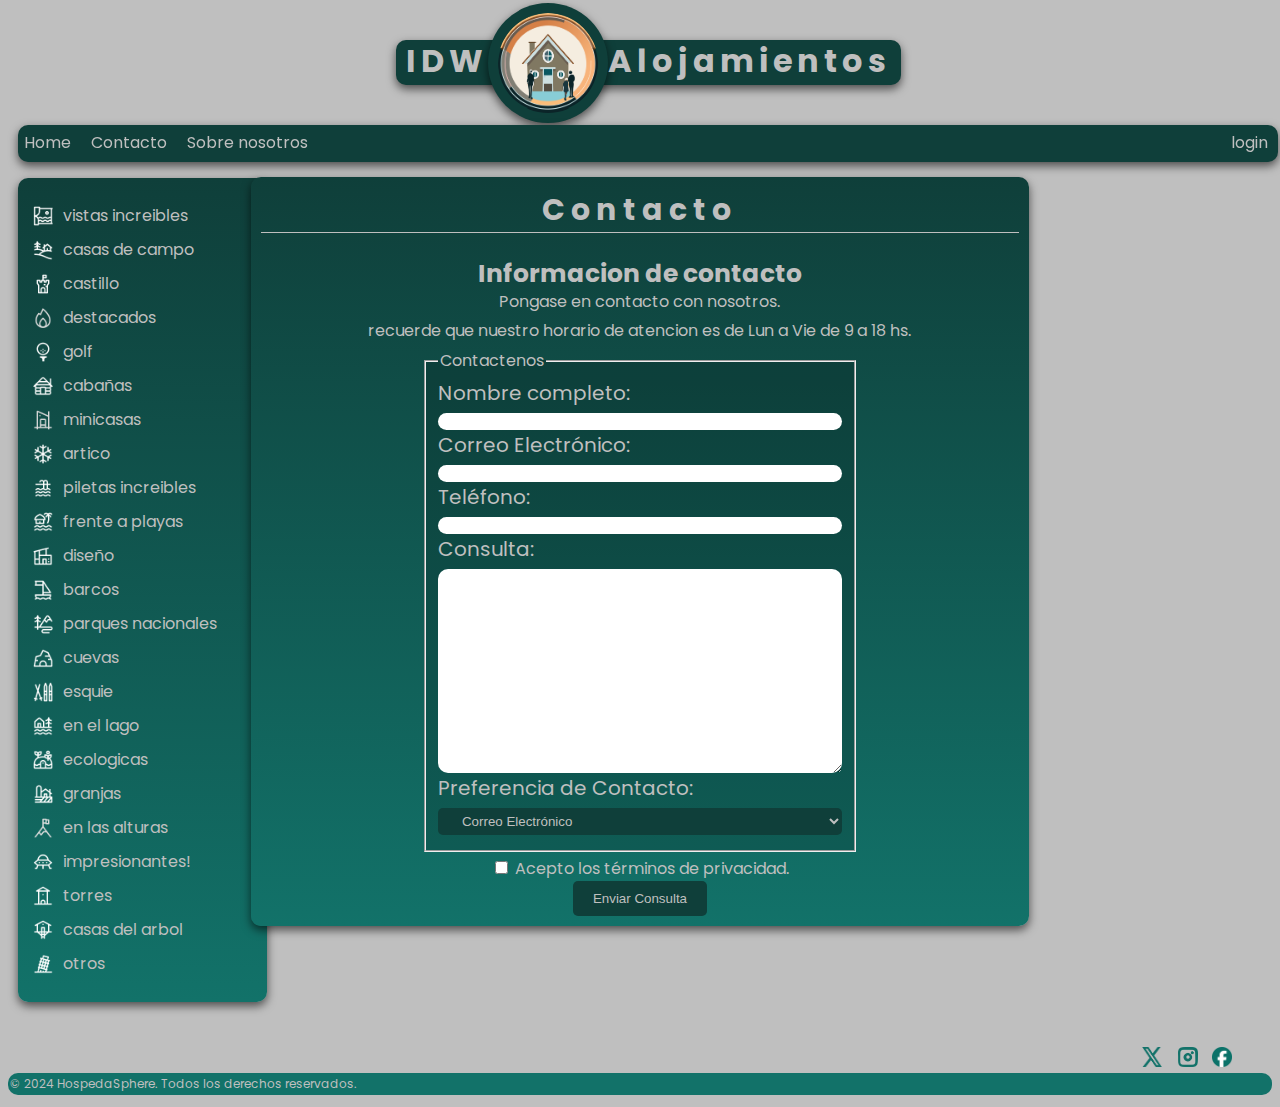
<file: pages/informacionContacto.html>
<!DOCTYPE html>
<html lang="en">

<head>
  <meta charset="UTF-8" />
  <meta name="viewport" content="width=device-width, initial-scale=1.0" />
  <link rel="stylesheet" href="../css/styles.css" />
  <link rel="website icon" type="png" href="imagenes/logo.png" />
  <link
    href="https://fonts.googleapis.com/css2?family=Poppins:ital,wght@0,100;0,200;0,300;0,400;0,500;0,600;0,700;0,800;0,900;1,100;1,200;1,300;1,400;1,500;1,600;1,700;1,800;1,900&display=swap"
    rel="stylesheet" />
  <title>Contacto</title>
</head>

<body>
  <header>
    <div class="contenedor">
      <div class="HospedaSphere">
        <h1>IDW</h1>
        <img class="logo" src="../imagenes/logo.png" alt="Logo de una casa con personas pronto a ingresar" width="100px"
          height="100px" />
        <h1>Alojamientos</h1>
      </div>
    </div>
    <div class="contenedorNavPrincipal">
      <nav class="menuPrincipal">
        <ul>
          <li>
            <a class="menuPrincipal" href="../index.html">Home</a>
          </li>
          <li>
            <a class="menuPrincipal" href="informacionContacto.html">Contacto</a>
          </li>
          <li>
            <a class="menuPrincipal" href="informacionInsti.html">Sobre nosotros</a>
          </li>
          <div class="contenedorLoginNav">
            <a href="#modal" class="loginNav">login</a>
          </div>
        </ul>
        <div id="modal" class=" contenedorModal">
          <div class="contenedorLoginNav-contenido adelante">
            <div class="contenedorH3-A">
              <h3>bienvenido</h3>
              <a href="#" class="cerrarModal">X</a>
            </div>
            <input type="email" placeholder="email" />
            <input type="password" placeholder="contraseña" />
            <div class="contenedorR-F">
              <input type="checkbox" name="recordar usuario" id="r-usuario">
              <p>recordar usuario</p>
              <a href="#">olvide mi contraseña</a>
            </div>
            <div class="btnModal">
              <button>conectarse</button>
              <button href="#registro" id="btnRegistro">registrarse</button>
            </div>
          </div>

          <!-- registro - queda solucionar , no hace el efecto target en el CSS y se cierra la ventana al hacer click -->
          <div id="registro" class="contenedorModalRegistro atras">
            <div class="registroUsuario">
              <div class="contenedorRegistroU">
                <div class="contenedorRU-H3-A">
                  <h3>registrarse</h3>
                  <a href="#" class="cerrarModal">X</a>
                </div>
                <input type="usuario" placeholder="usuario" />
                <input type="email" placeholder="email" />
                <input type="password" placeholder="contraseña" />
                <input type="password" placeholder="repetir contraseña" />
                <p>deacuerdo con los <a href="#">terminos y condiciones</a></p>
                <button>registrarse</button>
                <p>ya tenes cuenta? <a href="#">inicia sesion</a></p>
              </div>
            </div>
          </div>
          <!-- termina codigo registro -->

        </div>
      </nav>
    </div>
  </header>

  <nav class="menuIzquierda">
    <div class="contenedorFiltroAlojamientos">
      <div class="filtroAlojamientos">
        <ul>
          <li>
            <a href="#"><img src="../imagenes/menuFiltro/vistas_increibles.jpg" alt="icon" /><span>vistas
                increibles</span>
            </a>
          </li>
          <li>
            <a href="#"><img src="../imagenes/menuFiltro/casas_campo.jpg" alt="icon" /><span>casas de campo</span></a>
          </li>
          <li>
            <a href="#"><img src="../imagenes/menuFiltro/castillos.jpg" alt="icon" /><span>castillo</span></a>
          </li>
          <li>
            <a href="#"><img src="../imagenes/menuFiltro/destacados.jpg" alt="icon" /><span>destacados</span></a>
          </li>
          <li>
            <a href="#"><img src="../imagenes/menuFiltro/golf.jpg" alt="icon" /><span>golf</span></a>
          </li>
          <li>
            <a href="#"><img src="../imagenes/menuFiltro/cabanias.jpg" alt="icon" /><span>cabañas</span></a>
          </li>
          <li>
            <a href="#"><img src="../imagenes/menuFiltro/mini_casas.jpg" alt="icon" /><span>minicasas</span></a>
          </li>
          <li>
            <a href="#"><img src="../imagenes/menuFiltro/artico.jpg" alt="icon" /><span>artico</span></a>
          </li>
          <li>
            <a href="#"><img src="../imagenes/menuFiltro/piletas_increibles.jpg" alt="icon" /><span>piletas
                increibles</span></a>
          </li>
          <li>
            <a href="#"><img src="../imagenes/menuFiltro/frente_playa.jpg" alt="icon" /><span>frente
                a playas</span></a>
          </li>
          <li>
            <a href="#"><img src="../imagenes/menuFiltro/disenio.jpg" alt="icon" /><span
                class="diseño">diseño</span></a>
          </li>
          <li>
            <a href="#"><img src="../imagenes/menuFiltro/barcos.jpg" alt="icon" /><span>barcos</span></a>
          </li>
          <li>
            <a href="#"><img src="../imagenes/menuFiltro/parques_nacionales.jpg" alt="icon" /><span>parques
                nacionales</span></a>
          </li>
          <li>
            <a href="#"><img src="../imagenes/menuFiltro/cuevas.jpg" alt="icon" /><span>cuevas</span></a>
          </li>
          <li>
            <a href="#"><img src="../imagenes/menuFiltro/esquies.jpg" alt="icon" /><span>esquie</span></a>
          </li>
          <li>
            <a href="#"><img src="../imagenes/menuFiltro/en_el_lago.jpg" alt="icon" /><span>en el
                lago</span></a>
          </li>
          <li>
            <a href="#"><img src="../imagenes/menuFiltro/ecologicas.jpg" alt="icon" /><span>ecologicas</span></a>
          </li>
          <li>
            <a href="#"><img src="../imagenes/menuFiltro/granjas.jpg" alt="icon" /><span>granjas</span></a>
          </li>
          <li>
            <a href="#"><img src="../imagenes/menuFiltro/en_las_alturas.jpg" alt="icon" /><span>en
                las alturas</span></a>
          </li>
          <li>
            <a href="#"><img src="../imagenes/menuFiltro/imprecionantes.jpg"
                alt="icon" /><span>impresionantes!</span></a>
          </li>
          <li>
            <a href="#"><img src="../imagenes/menuFiltro/torres.jpg" alt="icon" /><span>torres</span></a>
          </li>
          <li>
            <a href="#"><img src="../imagenes/menuFiltro/casas_arbol.jpg" alt="icon" /><span>casas
                del arbol</span></a>
          </li>
          <li>
            <a href="#"><img src="../imagenes/menuFiltro/otros.jpg" alt="icon" /><span>otros</span></a>
          </li>
        </ul>
      </div>
    </div>
  </nav>

  <main>
    <article class="medio">
      <h2>Contacto</h2>
      <div class="contacto">
        <h3 class="contacto">Informacion de contacto</h3>
        <p class="intro">Pongase en contacto con nosotros.</p>
        <p class="intro">
          recuerde que nuestro horario de atencion es de Lun a Vie de 9 a 18
          hs.
        </p>
        <fieldset class="contacto">
          <legend class="contacto">Contactenos</legend>
          <div class="completar">
            <label class="contacto" for="usuario">Nombre completo:</label>
            <input type="text" name="usuario" id="usuario" />
            <label class="contacto" for="email">Correo Electrónico:</label>
            <input type="email" name="email" id="email" />
            <label class="contacto" for="telefono">Teléfono:</label>
            <input type="tel" name="tel" id="telefono" />
            <label class="contacto" for="consulta">Consulta:</label>
            <textarea id="consulta" name="consulta" rows="5" required></textarea>
            <label class="contacto" for="preferencia">Preferencia de Contacto:</label>
            <select class="preferencia" name="preferencia">
              <option value="email">Correo Electrónico</option>
              <option value="telefono">Teléfono</option>
            </select>
            <label class="contacto" for="privacidad">
          </div>
        </fieldset>
        <div class="terminos">
          <input type="checkbox" id="privacidad" name="privacidad" required />
          <span>Acepto los</span> <a class="terminos" href="#">términos de privacidad.</a>
          </label>
        </div>
        <button class="botonEnviar" type="submit">Enviar Consulta</button>
      </div>
    </article>
  </main>

  <footer>
    <a href="#" class="Facebook"><img src="../imagenes/facebook.png" alt="facebook icon" /></a>
    <a href="http://Instagram.com/HospedaSphere" class="Instagram"><img src="../imagenes/instagram.png"
        alt="instagram icon" /></a>
    <a href="#" class="Twitter"><img src="../imagenes/x.png" alt="x icon" /></a>
    <p class="derechos">
      &copy; 2024 HospedaSphere. Todos los derechos reservados.
    </p>
  </footer>
</body>

</html>
</file>
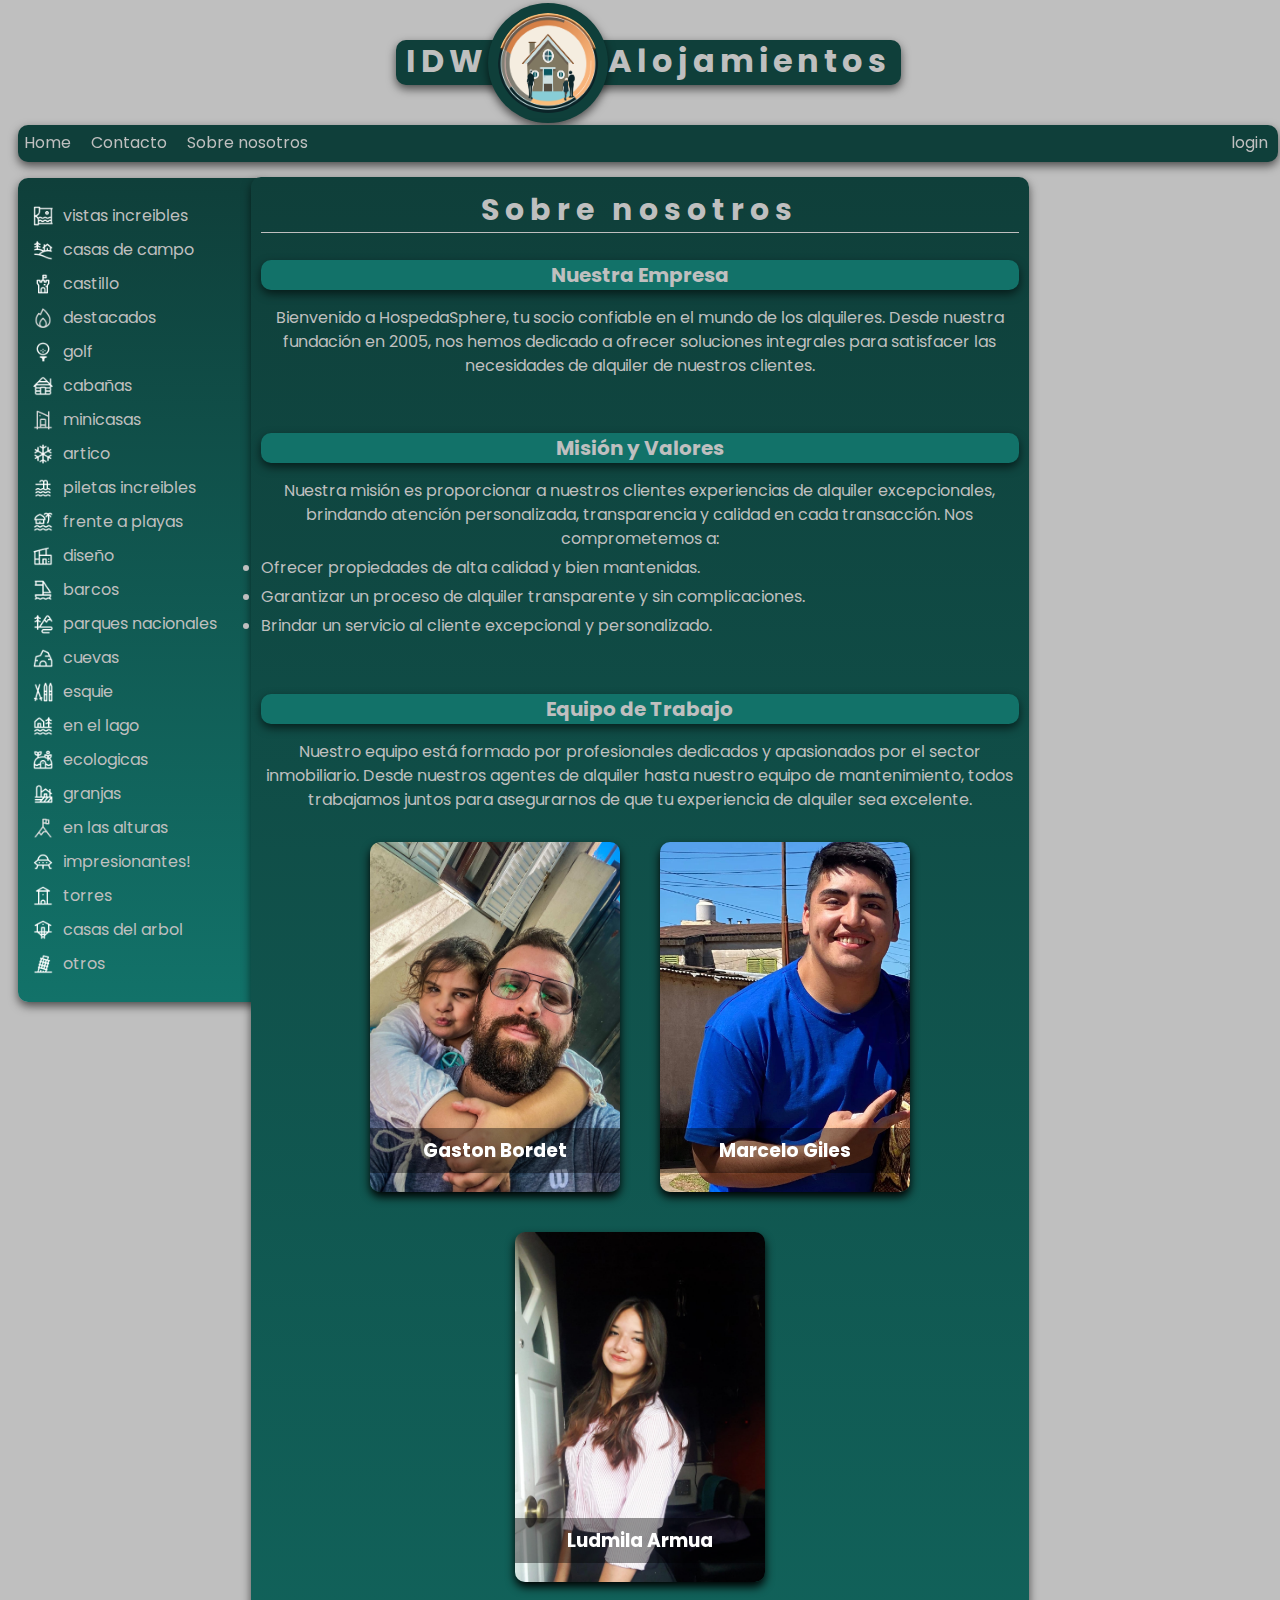
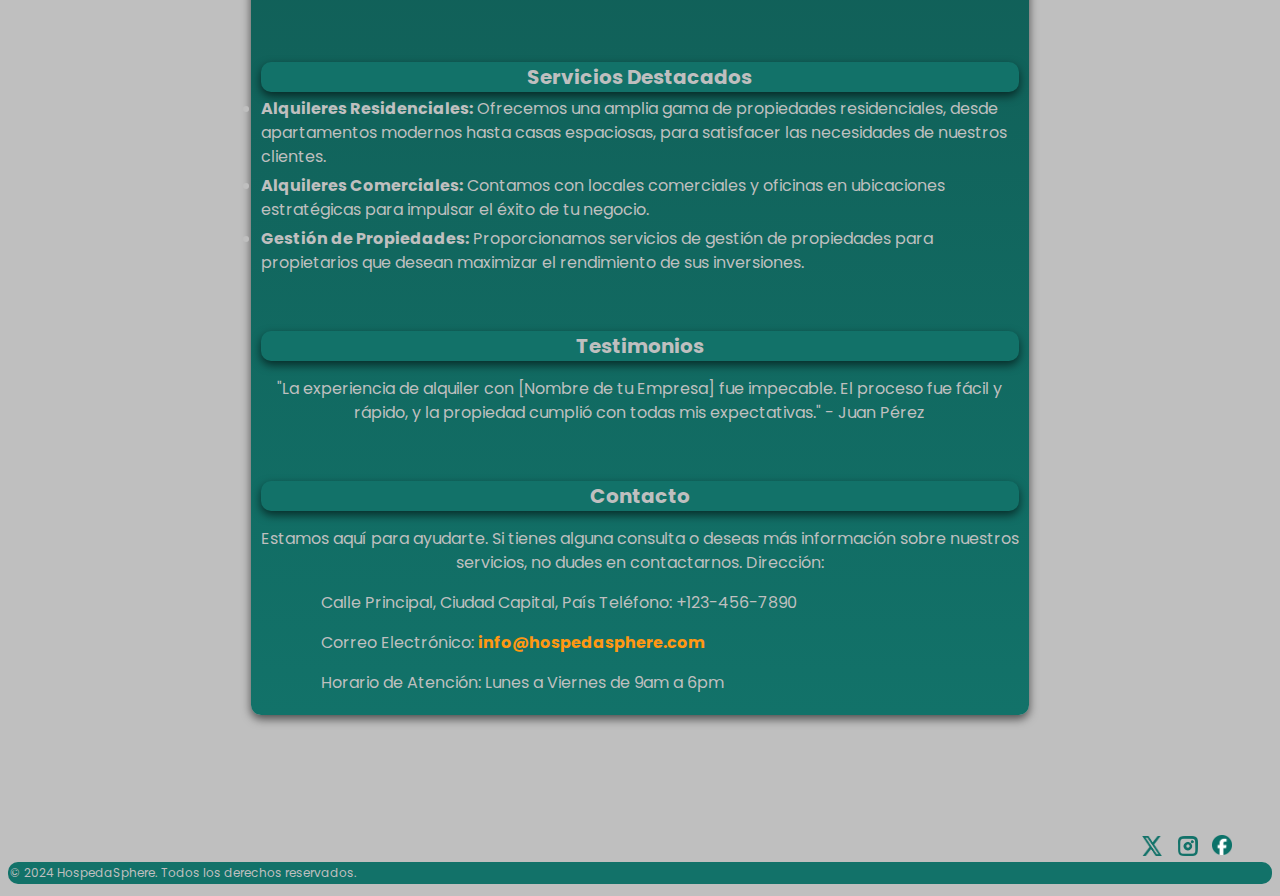
<file: pages/informacionInsti.html>
<!DOCTYPE html>
<html lang="en">

<head>
  <meta charset="UTF-8" />
  <meta name="viewport" content="width=device-width, initial-scale=1.0" />
  <link rel="stylesheet" href="../css/styles.css" />
  <link rel="website icon" type="png" href="imagenes/logo.png" />
  <link
    href="https://fonts.googleapis.com/css2?family=Poppins:ital,wght@0,100;0,200;0,300;0,400;0,500;0,600;0,700;0,800;0,900;1,100;1,200;1,300;1,400;1,500;1,600;1,700;1,800;1,900&display=swap"
    rel="stylesheet" />
  <title>Informacion Institucional</title>
</head>

<body>
  <header>
    <div class="contenedor">
      <div class="HospedaSphere">
        <h1>IDW</h1>
        <img class="logo" src="../imagenes/logo.png" alt="Logo de una casa con personas pronto a ingresar" width="100px"
          height="100px" />
        <h1>Alojamientos</h1>
      </div>
    </div>
    <div class="contenedorNavPrincipal">
      <nav class="menuPrincipal">
        <ul>
          <li>
            <a class="menuPrincipal" href="../index.html">Home</a>
          </li>
          <li>
            <a class="menuPrincipal" href="informacionContacto.html">Contacto</a>
          </li>
          <li>
            <a class="menuPrincipal" href="informacionInsti.html">Sobre nosotros</a>
          </li>
          <div class="contenedorLoginNav">
            <a href="#modal" class="loginNav">login</a>
          </div>
        </ul>
        <div id="modal" class=" contenedorModal">
          <div class="contenedorLoginNav-contenido adelante">
            <div class="contenedorH3-A">
              <h3>bienvenido</h3>
              <a href="#" class="cerrarModal">X</a>
            </div>
            <input type="email" placeholder="email" />
            <input type="password" placeholder="contraseña" />
            <div class="contenedorR-F">
              <input type="checkbox" name="recordar usuario" id="r-usuario">
              <p>recordar usuario</p>
              <a href="#">olvide mi contraseña</a>
            </div>
            <div class="btnModal">
              <button>conectarse</button>
              <button href="#registro" id="btnRegistro">registrarse</button>
            </div>
          </div>

          <!-- registro - queda solucionar , no hace el efecto target en el CSS y se cierra la ventana al hacer click -->
          <div id="registro" class="contenedorModalRegistro atras">
            <div class="registroUsuario">
              <div class="contenedorRegistroU">
                <div class="contenedorRU-H3-A">
                  <h3>registrarse</h3>
                  <a href="#" class="cerrarModal">X</a>
                </div>
                <input type="usuario" placeholder="usuario" />
                <input type="email" placeholder="email" />
                <input type="password" placeholder="contraseña" />
                <input type="password" placeholder="repetir contraseña" />
                <p>deacuerdo con los <a href="#">terminos y condiciones</a></p>
                <button>registrarse</button>
                <p>ya tenes cuenta? <a href="#">inicia sesion</a></p>
              </div>
            </div>
          </div>
          <!-- termina codigo registro -->

        </div>
      </nav>
    </div>
  </header>

  <nav class="menuIzquierda">
    <div class="contenedorFiltroAlojamientos">
      <div class="filtroAlojamientos">
        <ul>
          <li>
            <a href="#"><img src="../imagenes/menuFiltro/vistas_increibles.jpg" alt="icon" /><span>vistas
                increibles</span>
            </a>
          </li>
          <li>
            <a href="#"><img src="../imagenes/menuFiltro/casas_campo.jpg" alt="icon" /><span>casas de campo</span></a>
          </li>
          <li>
            <a href="#"><img src="../imagenes/menuFiltro/castillos.jpg" alt="icon" /><span>castillo</span></a>
          </li>
          <li>
            <a href="#"><img src="../imagenes/menuFiltro/destacados.jpg" alt="icon" /><span>destacados</span></a>
          </li>
          <li>
            <a href="#"><img src="../imagenes/menuFiltro/golf.jpg" alt="icon" /><span>golf</span></a>
          </li>
          <li>
            <a href="#"><img src="../imagenes/menuFiltro/cabanias.jpg" alt="icon" /><span>cabañas</span></a>
          </li>
          <li>
            <a href="#"><img src="../imagenes/menuFiltro/mini_casas.jpg" alt="icon" /><span>minicasas</span></a>
          </li>
          <li>
            <a href="#"><img src="../imagenes/menuFiltro/artico.jpg" alt="icon" /><span>artico</span></a>
          </li>
          <li>
            <a href="#"><img src="../imagenes/menuFiltro/piletas_increibles.jpg" alt="icon" /><span>piletas
                increibles</span></a>
          </li>
          <li>
            <a href="#"><img src="../imagenes/menuFiltro/frente_playa.jpg" alt="icon" /><span>frente
                a playas</span></a>
          </li>
          <li>
            <a href="#"><img src="../imagenes/menuFiltro/disenio.jpg" alt="icon" /><span
                class="diseño">diseño</span></a>
          </li>
          <li>
            <a href="#"><img src="../imagenes/menuFiltro/barcos.jpg" alt="icon" /><span>barcos</span></a>
          </li>
          <li>
            <a href="#"><img src="../imagenes/menuFiltro/parques_nacionales.jpg" alt="icon" /><span>parques
                nacionales</span></a>
          </li>
          <li>
            <a href="#"><img src="../imagenes/menuFiltro/cuevas.jpg" alt="icon" /><span>cuevas</span></a>
          </li>
          <li>
            <a href="#"><img src="../imagenes/menuFiltro/esquies.jpg" alt="icon" /><span>esquie</span></a>
          </li>
          <li>
            <a href="#"><img src="../imagenes/menuFiltro/en_el_lago.jpg" alt="icon" /><span>en el
                lago</span></a>
          </li>
          <li>
            <a href="#"><img src="../imagenes/menuFiltro/ecologicas.jpg" alt="icon" /><span>ecologicas</span></a>
          </li>
          <li>
            <a href="#"><img src="../imagenes/menuFiltro/granjas.jpg" alt="icon" /><span>granjas</span></a>
          </li>
          <li>
            <a href="#"><img src="../imagenes/menuFiltro/en_las_alturas.jpg" alt="icon" /><span>en
                las alturas</span></a>
          </li>
          <li>
            <a href="#"><img src="../imagenes/menuFiltro/imprecionantes.jpg"
                alt="icon" /><span>impresionantes!</span></a>
          </li>
          <li>
            <a href="#"><img src="../imagenes/menuFiltro/torres.jpg" alt="icon" /><span>torres</span></a>
          </li>
          <li>
            <a href="#"><img src="../imagenes/menuFiltro/casas_arbol.jpg" alt="icon" /><span>casas
                del arbol</span></a>
          </li>
          <li>
            <a href="#"><img src="../imagenes/menuFiltro/otros.jpg" alt="icon" /><span>otros</span></a>
          </li>
        </ul>
      </div>
    </div>
  </nav>

  <main>
    <article class="medio">
      <h2>Sobre nosotros</h2>
      <h4 class="institucional">Nuestra Empresa</h4>
      <p class="institucional">
        Bienvenido a HospedaSphere, tu socio confiable en el mundo de los
        alquileres. Desde nuestra fundación en 2005, nos hemos dedicado a
        ofrecer soluciones integrales para satisfacer las necesidades de
        alquiler de nuestros clientes.
      </p>
      <br />
      <h4 class="institucional">Misión y Valores</h4>
      <p class="institucional">
        Nuestra misión es proporcionar a nuestros clientes experiencias de
        alquiler excepcionales, brindando atención personalizada,
        transparencia y calidad en cada transacción. Nos comprometemos a:
      </p>
      <li class="institucional">
        Ofrecer propiedades de alta calidad y bien mantenidas.
      </li>
      <li class="institucional">
        Garantizar un proceso de alquiler transparente y sin complicaciones.
      </li>
      <li class="institucional">
        Brindar un servicio al cliente excepcional y personalizado.
      </li>
      <br />
      <h4 class="institucional">Equipo de Trabajo</h4>
      <p class="institucional">
        Nuestro equipo está formado por profesionales dedicados y apasionados
        por el sector inmobiliario. Desde nuestros agentes de alquiler hasta
        nuestro equipo de mantenimiento, todos trabajamos juntos para
        asegurarnos de que tu experiencia de alquiler sea excelente.
      </p>
      <div class="equipo">
        <div class="tarjeta">
          <div class="portada adelante">
            <img src="../imagenes/gaston.jpg" alt="" />
            <h3>Gaston Bordet</h3>
          </div>
          <div class="portada atras">
            <h3>Gaston Bordet</h3>
            <ul>
              <strong>Edad: </strong>34 años
            </ul>
            <ul>
              <strong>Localidad: </strong>Concepcion del Uruguay
            </ul>
            <ul>
              <strong>Profesión: </strong>ingeniero
            </ul>
            <ul>
              <strong>Experiencia: </strong>2 años
            </ul>
            <ul>
              <strong>Correo electronico: </strong><a class="institucional"
                href="mailto:info@tuempresaalquiler.com">gbordet@hospedasphere.com</a>
          </div>
        </div>
        <div class="tarjeta">
          <div class="portada adelante">
            <img src="../imagenes/leo.jpg" alt="" />
            <h3>Marcelo Giles</h3>
          </div>
          <div class="portada atras">
            <h3>Marcelo Giles</h3>
            <ul>
              <strong>Edad: </strong>20 años
            </ul>
            <ul>
              <strong>Localidad: </strong>Concordia
            </ul>
            <ul>
              <strong>Profesión: </strong>Analista de Sistemas
            </ul>
            <ul>
              <strong>Experiencia: </strong>3 años
            </ul>
            <ul>
              <strong>Correo electronico: </strong><a class="institucional"
                href="mailto:info@tuempresaalquiler.com">magiles@hospedasphere.com</a>
            </ul>
          </div>
        </div>
        <div class="tarjeta">
          <div class="portada adelante">
            <img src="../imagenes/ludmila.jpg" alt="" />
            <h3>Ludmila Armua</h3>
          </div>
          <div class="portada atras">
            <h3>Ludmila Armua</h3>
            <ul>
              <strong>Edad: </strong>23 años
            </ul>
            <ul>
              <strong>Localidad: </strong>Concordia
            </ul>
            <ul>
              <strong>Profesión: </strong>Diseñadora Web
            </ul>
            <ul>
              <strong>Experiencia: </strong>4 años
            </ul>
            <ul>
              <strong>Correo electronico: </strong><a class="institucional"
                href="mailto:info@tuempresaalquiler.com">larmua@hospedasphere.com</a>
            </ul>
          </div>
        </div>
      </div>
      <br />
      <h4 class="institucional">Servicios Destacados</h4>
      <li class="institucional">
        <strong>Alquileres Residenciales:</strong> Ofrecemos una amplia gama
        de propiedades residenciales, desde apartamentos modernos hasta casas
        espaciosas, para satisfacer las necesidades de nuestros clientes.
      </li>
      <li class="institucional">
        <strong>Alquileres Comerciales:</strong> Contamos con locales
        comerciales y oficinas en ubicaciones estratégicas para impulsar el
        éxito de tu negocio.
      </li>
      <li class="institucional">
        <strong>Gestión de Propiedades:</strong> Proporcionamos servicios de
        gestión de propiedades para propietarios que desean maximizar el
        rendimiento de sus inversiones.
      </li>
      <br />
      <h4 class="institucional">Testimonios</h4>
      <p class="institucional">
        "La experiencia de alquiler con [Nombre de tu Empresa] fue impecable.
        El proceso fue fácil y rápido, y la propiedad cumplió con todas mis
        expectativas." - Juan Pérez
      </p>
      <br />
      <h4 class="institucional">Contacto</h4>
      <p class="institucional">
        Estamos aquí para ayudarte. Si tienes alguna consulta o deseas más
        información sobre nuestros servicios, no dudes en contactarnos.
        Dirección:
      </p>
      <ul class="institucional">
        Calle Principal, Ciudad Capital, País Teléfono: +123-456-7890
      </ul>
      <ul class="institucional">
        Correo Electrónico:
        <a class="institucional" href="mailto:info@tuempresaalquiler.com">info@hospedasphere.com</a>
      </ul>
      <ul class="institucional">
        Horario de Atención: Lunes a Viernes de 9am a 6pm
      </ul>
    </article>
  </main>

  <footer>
    <a href="#" class="Facebook"><img src="../imagenes/facebook.png" alt="facebook icon" /></a>
    <a href="http://Instagram.com/HospedaSphere" class="Instagram"><img src="../imagenes/instagram.png"
        alt="instagram icon" /></a>
    <a href="#" class="Twitter"><img src="../imagenes/x.png" alt="x icon" /></a>
    <p class="derechos">
      &copy; 2024 HospedaSphere. Todos los derechos reservados.
    </p>
  </footer>
</body>

</html>
</file>
<file: css/styles.css>
body {
  background: rgba(191, 191, 191, 1);
  font-family: 'Poppins', sans-serif;
  font-size: 16px;
  line-height: 1.5;
}

main {
  position: relative;
  top: -675px;
  display: flex;
  justify-content: center;
  align-items: center;
  min-height: calc(100vh - 100px); 
  margin-bottom: -700px;
}


.todo {
  display: flex;
  flex-direction: column;
  max-width: 300px;
  min-width: 300px;
}

/* CSS Header */

header {
  background: rgba(191, 191, 191, 1);
  position: fixed;
  width: 100%;
  height: 150px;
  top: 0px;
  z-index: 999;
}

.contenedor {
  display: flex;
  justify-content: center;
}

div.HospedaSphere {
  position: relative;
  top: 40px;
  display: flex;
  align-items: center;
  background-color: rgba(15, 63, 58, 1);
  padding: 10px;
  border-radius: 10px;
  box-shadow: 0px 4px 10px rgba(0, 0, 0, 0.6);
  height: 25px;
}

div.HospedaSphere h1 {
  position: relative;
  top:-10px;
  max-width: 100%;
  width: auto;
  text-align: center;
  line-height: 0;
  margin-bottom: 1%;
  letter-spacing: 5px;
  color: rgba(191, 191, 191, 1);

}

div.HospedaSphere p {
  position: relative;
  top: -20px;
  color: rgba(191, 191, 191, 1);
}

img.logo {
  background-color: rgba(15, 63, 58, 1);
  box-shadow: 0px 4px 10px rgba(0, 0, 0, 0.6);

  display: block;
  margin: 0 auto;
  border-radius: 50%;
  padding: 10px;
}

/* CSS Menu Principal  */


.contenedorNavPrincipal {
  position: relative;
  top: 70px;
  margin-top: 10px;
  margin-bottom: 10px;
}

nav.menuPrincipal {
  background-color: rgb(15, 63, 58, 1);
  padding: 0.5%;
  margin-top: 10px;
  margin-inline: 10px;
  border-radius: 10px;
  box-shadow: 0px 4px 10px rgba(0, 0, 0, 0.6);
  display: flex;
}

.menuPrincipal ul {
  list-style-type: none;
  padding: 0;
  margin: 0;
  display: flex;
  width: 100%;
}

.menuPrincipal ul li a {
  display: block;  
  margin-right: 20px;
  color: rgba(191, 191, 191, 1);
  text-decoration: none;
}

.menuPrincipal .login {
  position: absolute;
  right: 0;
  margin-right: 20px;
}

.menuPrincipal .login:hover {
  background-color: rgb(255, 152, 18);
  border-radius: 10px;
  padding: 5px;
  transition: 0.5s;
  color: rgb(0, 0, 0);
}

.menuPrincipal ul li a:hover {
  background-color: rgb(255, 152, 18);
  border-radius: 10px;
  padding-inline: 5px;
  color: rgb(0, 0, 0);
  transition: 0.5s;
}



.loginNav {
  box-sizing: border-box;
  color: rgba(191, 191, 191, 1);
  text-decoration: none;
  font-size: 16px;
  border: none;
  cursor: pointer;
  text-transform: capitalize;
  transition: all 300s ease;
}

.menuPrincipal .loginNav:hover {
  background-color: rgb(255, 152, 18);
  border-radius: 10px;
  padding: 5px;
  transition: 0.5s;
  color: rgb(0, 0, 0);
}

.contenedorLoginNav {
  position: absolute;
  right: 0;
  margin-right: 20px;
}

.contenedorLoginNav:hover {
  position: absolute;
  right: 0;
  margin-right: 20px;
}

/* Modal */

.contenedorModal {
  position: fixed;
  top: 0;
  left: 0;
  width: 100%;
  height: 100%;
  background-color: rgba(0, 0, 0, 0.5);
  box-shadow: 0px 0px 20px rgba(0, 0, 0, 0.3);
  display: none;
  justify-content: center;
  align-items: center;
  z-index: 100;
}

.contenedorModal:target {
  display: flex;
}

/* HASTA ACA */
 /*
.contenedorModal .avatar {
  display: flex;
  border: 1px solid rgba(191, 191, 191, 1);
  box-shadow: 0px 0px 20px rgba(0, 0, 0, 0.3);
  border-radius: 20px;
  justify-self: center;
  align-self: center;
  padding: 10px;
  margin-bottom: 20px;
  height: 300px;
  width: 200px;
}

.contenedorLoginNav-contenido h3 {
  position: absolute;
  margin-top: 252px;
  border-bottom-left-radius: 10px;
  border-bottom-right-radius: 10px;
  width: 200px;
  height: 45px;
  line-height: 45px;
  color: #fff;
  background: rgba(0, 0, 0, .4);
  text-align: center;
}
*/
.contenedorLoginNav-contenido {
  display: flex;
  justify-content: center;
  flex-direction: column;
  background: linear-gradient(to bottom, rgba(15, 63, 58, 1), rgb(255, 255, 255));
  box-shadow: 0px 8px 16px 0px rgba(0,0,0,0.2);
  border-radius: 20px;
  height: 500px;
  width: 400px;
  padding: 15px;
  border: 2px solid rgb(255, 255, 255);  
}


.btnModal {
  display: flex;
  padding: auto;
  flex-direction: row;
  justify-content: center;
  align-items: center;
  margin-top: 10px;
}

.btnModal button {
  color: rgba(191, 191, 191, 1);
  font-size: 16px;
  background-color: rgba(18, 114, 105, 1);
  border-radius: 10px;
  border: none;
  margin-inline: 20px;
  padding: 10px;
}

.btnModal button:hover {
  background-color: rgb(255, 152, 18);
  border-radius: 10px;
  color: rgb(0, 0, 0);
  transition: 0.5s;
}

.contenedorImgUsuario {
  display: flex;
  justify-content: center;
  align-items: center;
  margin-top: 20px
}

.contenedorModal .cerrarModal {
  position: relative;
  left: -10px;
  bottom: 140px;
  color: rgb(255, 255, 255);
  font-size: 16px;
  cursor: pointer;
  text-decoration: none;
}

.contenedorH3-A {
  display: flex;
  justify-content: center;
  align-items: center;
}

.contenedorH3-A h3 {
  position: relative;
  top: -90px;
  text-align: center;
  text-transform: uppercase;
  letter-spacing: 5px;
  font-size: 40px;
  color: rgba(191, 191, 191, 1);
  border-bottom: 1px solid rgba(191, 191, 191, 1);
  width: 100%;
}

.contenedorModal .cerrarModal:hover {
  color: rgb(255, 152, 18);
}

.contenedorLoginNav-contenido input {
  display: flex;
  align-self: center;
  height: 20px;
  width: 300px;
  margin: 5px;
  border-radius: 10px;
  border: none;
  padding: 10px;
  font-size: 16px;    
}

.contenedorR-F {
  display: flex;
  justify-content: center;
  align-items: center;  
}

.contenedorR-F input {
  position: relative;
  top: 5px;
  left: -20px;
  width: 20px;
  height: 20px;
}

.contenedorR-F p {
  position: relative;
  top: 5px;
  left: -20px;
  color: rgb(32, 32, 32);
}

.contenedorR-F a {
  position: relative;
  top: 5px;
  left: 20px;
  color: rgb(32, 32, 32);
  text-decoration: none;
}

.contenedorR-F a:hover {
  color: rgb(255, 152, 18);
  transition: 0.5s;
}

/* REGISTRO USUARIO - revisar efecto target -
modificar display: none a display: flex
para visualizar el menu registro */

.contenedorModalRegistro {
  position: fixed;
  top: 0;
  left: 0;
  width: 100%;
  height: 100%;
  box-shadow: 0px 0px 20px rgba(0, 0, 0, 0.3);
  display: none;
  justify-content: center;
  align-items: center;
  z-index: 100;
}

.contenedorModalRegistro:target {
  display: flex;
}

.registroUsuario {
  display: flex;
  justify-content: center;
  align-items: center;
  position: absolute;
  width: 420px;
  height: 530px;
  line-height: 45px;
  background: linear-gradient(to bottom, rgba(15, 63, 58, 1), rgb(255, 255, 255));
  border-radius: 20px;
}

.contenedorRU-H3-A {
  display: flex;
  justify-content: center;
  align-items: center;
}

.contenedorRU-H3-A h3 {
  position: relative;
  text-align: center;
  text-transform: uppercase;
  letter-spacing: 5px;
  font-size: 40px;
  color: rgba(191, 191, 191, 1);
  border-bottom: 1px solid rgba(191, 191, 191, 1);
  width: 370px;
}

.contenedorRU-H3-A a {
  position: relative;
  top: -50px;
  text-transform: uppercase;
  font-size: 40px;
  color: rgba(191, 191, 191, 1);
}

.contenedorRegistroU {
  display: flex;
  flex-direction: column;
  justify-content: center;
  align-items: center;
  margin-top: 20px  
}

.contenedorRegistroU input {
  position: relative;
  display: flex;
  align-self: center;
  height: 20px;
  width: 300px;
  margin: 5px;
  border-radius: 10px;
  border: none;
  padding: 10px;
  font-size: 16px;    
}

.contenedorRegistroU button {
  color: rgba(191, 191, 191, 1);
  font-size: 16px;
  background-color: rgba(18, 114, 105, 1);
  border-radius: 10px;
  border: none;
  margin-inline: 20px;
  padding: 10px;
}

.contenedorRegistroU button:hover {
  background-color: rgb(255, 152, 18);
  border-radius: 10px;
  color: rgb(0, 0, 0);
  transition: 0.5s;
}

.contenedorRegistroU a {
  color: rgb(29, 29, 29);
  text-decoration: none;
}

.contenedorRegistroU a:hover {
  color: rgb(255, 152, 18);
}

.contenedorRegistroU p {
  color: rgb(29, 29, 29);
}

/* FINALIZA REGISTRO - revisar efecto target */



/* CSS Imagenes y texto */

article.medio {
  position: relative;
  background: linear-gradient(to bottom, rgba(15, 63, 58, 1), rgba(18, 114, 105, 1));
  padding: 10px;
  border-radius: 10px;
  box-shadow: 0px 4px 10px rgba(0, 0, 0, 0.6);
  margin: 10px 8% 100px; 
  max-width: 1000px;
  width: 60%;
  align-self: flex-start;
}

article.contacto {
  background-color: rgb(15, 63, 58, 1);
  padding: 0.5%;
  margin-top: 10px;
  border-radius: 10px;
  box-shadow: 0px 4px 10px rgba(0, 0, 0, 0.6);
  display: flex;
}

.contenedorImagenes {
  display: flex;
  perspective: 1000px;
}

.fondoContenedor {
  background-color: rgba(0, 0, 0, 0.2);
  border-radius: 10px;
  margin: 2px;
}

figure {
  height: 300px auto;
  width: 300px auto;
  flex-wrap: wrap;
  display: flex;
  justify-content: center;
}


.imagen-contenedor {
  margin: 10px;
  max-width: 200px;
  text-align: center;
}

.imagen-contenedor img {
  max-width: 100%;
  width: 200px;
  height: 200px;
  border-radius: 10px;
}

article h2 {
  font-size: 30px;
  letter-spacing: 6px;
  color: rgba(191, 191, 191, 1);
  text-align: center;
  width: 100%;
  border-bottom: 1px solid rgba(191, 191, 191, 1);
  margin-top: 0px;  
}

figcaption {
  background-color: rgba(191, 191, 191, 1);
  padding: 10px;
  border-radius: 10px;
  box-shadow: 0px 0px 20px rgba(0, 0, 0, 0.3);
  margin-top: 10px;
  height: 300px; 
  flex-wrap: wrap;
  display: flex;
  justify-content: center;
  
 
}

figcaption h3 {
  flex-direction: column;
  font-size: 16px;
  color: rgba(18, 114, 105, 1);
  text-align: center;
  margin-bottom: 10px;
  position: relative;
  top: -20px;
  font-style: italic;
  text-transform: capitalize;
}

figcaption p {
  position: relative;
  bottom: 40px;
  font-size: 14px;
  color: rgba(75, 89, 87, 1);
  text-align: justify;
  line-height: 1.5;
  max-height: 100px;
  overflow: hidden;
  word-spacing: normal;
}

figcaption p::first-letter {
  font-size: 300%;
  float: left;
  margin-right: 5px;
  line-height: 1;
}


figcaption a {
  position: relative;
  bottom: 30px;
  color: rgba(191, 191, 191, 1);
  font-size: 16px;
  background-color: rgba(15, 63, 58, 1);
  border-radius: 5px;
  padding-inline: 5px;
  text-decoration: none;
  box-shadow: 0px 4px 10px rgba(0, 0, 0, 0.6);

}

figcaption a:hover {
  color: rgb(0, 0, 0);
  background-color: rgb(255, 152, 18);
  transition: 0.5s;
}

/* CONTENEDOR IMAGENES PRINCIPAL */

.contenedorMedio {
  display: flex;
  flex-wrap: wrap;
}

.tarjetaAlojamientos {
  position: relative;
  width: 250px;
  height: 350px;
}

.tarjetaAlojamientos .adelante, .atras {
  position: absolute;
  width: 100%;
  height: 100%;
  backface-visibility: hidden;
  border-radius: 10px;
  overflow: hidden;
  transition: .5s;
}

.tarjetaAlojamientos .adelante {
  transform: perspective(600px) rotateY(0deg);
  box-shadow: 0 5px 10px #000;
  border: 2px solid rgb(255, 255, 254);
}

.tarjetaAlojamientos .adelante img {
  position: absolute;
  width: 100%;
  height: 100%;
  object-fit: cover;
}

.tarjetaAlojamientos .adelante h3 {
  position: absolute;
  top: 280px;
  width: 100%;
  height: 50px;
  line-height: 45px;
  color: #fff;
  background: rgba(0, 0, 0, .5);
  text-align: center;
  white-space: nowrap;
  text-overflow: ellipsis;
  overflow: hidden;
  text-transform: capitalize;

}

.tarjetaAlojamientos .atras {
  transform: perspective(600px) rotateY(180deg);
  background: rgb(255, 152, 18);
  color: #ffffff;
  display: flex;
  flex-direction: column;
  justify-content: space-between;
  text-align: center; 
  box-shadow: 0 5px 10px #000;
}

.tarjetaAlojamientos .atras .link {
  border-top: 1px solid rgb(241, 241, 241);
  height: 50px;
  line-height: 50px;
}

.tarjetaAlojamientos .atras h3 {
  white-space: nowrap;
  font-size: 20px;
  margin-top: 20px;
  letter-spacing: 2px;
  border-bottom: 1px solid rgb(241, 241, 241);
  height: 50px;
  line-height: 50px;
  text-transform: capitalize;
}

.tarjetaAlojamientos .atras ul {
  letter-spacing: 1px;
  margin: 5px;
  margin-left: -40px;
  margin-bottom: 10px;

}

.atras ul li{
  display: flex;
  align-items: center;
  position: relative;
  top: -20px;
  list-style: none;
  cursor: pointer;
  white-space: nowrap;
}

.atras ul li img {
  filter: brightness(1) invert(1);
  width: 20px;
  height: 20px;
  margin-inline: 10px;
}

.atras .leerMas {
  border-top: 2px solid rgb(241, 241, 241);
  height: 50px;
  line-height: 50px;
  position: relative;
}

.atras .leerMas a {
  position: relative;
  padding: 5px;
  color: #ffffff;
  text-decoration: none;
}

.atras .leerMas a:hover {
  border-radius: 10px;
  border: 1px solid rgb(241, 241, 241);
  transition: 0.5s;
}
        

.tarjetaAlojamientos:hover .adelante {
  transform: perspective(600px) rotateY(180deg);
}

.tarjetaAlojamientos:hover .atras {
  transform: perspective(600px) rotateY(360deg);
}


/* HASTA ACA */

/* Footer */

footer a img {
  width: 20px;
  height: 20px;
}

footer a.Facebook {
  position: relative;
  top: 45.9px;
  right: 40px;
  display: flex;  
  justify-content: flex-end; 
}

footer a.Instagram {
  position: relative;
  top: 26px;
  right: 74px;
  display: flex;  
  justify-content: flex-end; 
}

footer a.Twitter {
  position: relative;
  top: 6px;
  right: 110px;
  display: flex;  
  justify-content: flex-end; 
}

footer p {
  background-color: rgba(18, 114, 105, 1);
  border-radius: 10px; 
  padding: 2px;
}

p.derechos {
  font-size: 12px;
  color: rgba(191, 191, 191, 1);

}

/* PAGINA DE CONTACTO */

article div.contacto {
  display: flex;
  flex-direction: column;
  align-items: center;
  justify-content: center;
}

article fieldset.contacto {
  display: flex;
  flex-direction: column;
  align-items: center;
  justify-content: center;
  margin: 0.5px;
  margin-bottom: 5px;
  background-color: rgba(0, 0, 0, 0.158);
}

fieldset legend.contacto {
  color: rgba(191, 191, 191, 1);
}

fieldset .completar {
  display: flex;
  flex-direction: column;
}

.terminos span {
  color: rgba(191, 191, 191, 1);
}

a.terminos{
  color: rgba(191, 191, 191, 1);
  text-decoration: none;
}

a.terminos:hover {
  color: rgb(255, 152, 18);
}

article h3.contacto {
  color: rgba(191, 191, 191, 1);
  font-size: 25px;
  margin: -3px;
}
article p.intro {
  margin: 0.5px;
  margin-bottom: 5px;
  color: rgba(191, 191, 191, 1);
  
}

article label.contacto {
  color: rgba(191, 191, 191, 1);
  font-size: 20px;
  margin-bottom: 5px;
}

.botonEnviar {
  background-color: rgba(15, 63, 58, 1);
  color: rgba(191, 191, 191, 1);
  padding: 10px 20px;
  border: none;
  border-radius: 5px;
  cursor: pointer;
}

.botonEnviar:hover {
  color: black;
  background-color: rgb(255, 152, 18);
  transition: 0.5s;
}

.preferencia {
  background-color: rgba(15, 63, 58, 1);
  color: rgba(191, 191, 191, 1);
  padding: 5px 20px;
  border: none;
  border-radius: 5px;
}

.contacto input {
  border-radius: 10px;
  border: none;
}

.contacto textarea {
  border-radius: 10px;
  border: none;
  width: 400px;
  height: 200px;
}

/* PAGINA DE INFORMACIÓN INSTI */

article.institucional {
  background-color: rgba(75, 89, 87, 1);
}

article a.institucional {
  color: rgb(255, 152, 18);
  text-decoration: none;
  font-weight: bold;
}

article a:hover.institucional {
  text-decoration: underline;
}

article h4.institucional {
  display: flex;
  justify-content: center;
  color: rgba(191, 191, 191, 1);
  font-size: 20px;
  margin-bottom: 5px;
  background-color: rgba(18, 114, 105, 1);
  box-shadow: 0px 4px 10px rgba(0, 0, 0, 0.6);
  border-radius: 10px;
  padding-inline: 10px;
}

article p.institucional {
  text-align: center;
  color: rgba(191, 191, 191, 1);
  margin-bottom: 5px;
}

article li.institucional {
  color: rgba(191, 191, 191, 1);
  margin-bottom: 5px;
}
article ul.institucional {
  margin-left: 20px;
  margin-bottom: 10px;
  color: rgba(191, 191, 191, 1);
}


/* equiipo de trabajo */

.equipo {
  display: flex;
  flex-wrap: wrap;
  margin: 10px auto;
  justify-content: center;
}
  

.equipoContenedor {
  flex-wrap: wrap;
  display: flex;
  background-color: rgba(0, 0, 0, 0.4);
  width: 250px;
  padding: 10px;
  border-radius: 10px;
  box-shadow: 0px 4px 10px rgba(0, 0, 0, 0.6);
  box-sizing: border-box;
  margin: 10px;
}

.equipoMiembro {
  text-align: center;
}

.equipoMiembro img {
  background-color: rgba(18, 114, 105, 1);
  padding: 5px;
  width: 150px;
  height: 150px;
  border-radius: 50%;
  margin-bottom: 10px;
}

.miembroInfo {  
  color: rgba(191, 191, 191, 1);
  text-align: left;
  text-transform: capitalize;
}

.miembroInfo h5 {
  font-size: 20px;
}

.miembroInfo ul strong {
  color: rgba(18, 114, 105, 1);
}

.miembroInfo ul {
  margin-left: -40px;
  margin-bottom: 10px;
}

/* TARJETAS GIRATORIAS */

.tarjeta {
  position: relative;
  width: 250px;
  height: 350px;
  margin: 20px;
}

.tarjeta .portada {
  position: absolute;
  width: 100%;
  height: 100%;
  backface-visibility: hidden;
  border-radius: 10px;
  overflow: hidden;
  transition: .5s
}

.tarjeta .adelante {
  transform: perspective(600px) rotateY(0deg);
  box-shadow: 0 5px 10px #000;
}

.tarjeta .adelante img {
  position: absolute;
  width: 100%;
  height: 100%;
  object-fit: cover;
}

.tarjeta .adelante h3 {
  position: absolute;
  bottom: 0;
  width: 100%;
  height: 45px;
  line-height: 45px;
  color: #fff;
  background: rgba(0, 0, 0, .4);
  text-align: center;
}

.tarjeta .atras {
  transform: perspective(600px) rotateY(180deg);
  background: rgb(3, 44, 54);
  padding: 15px;
  color: #ffffff;
  display: flex;
  flex-direction: column;
  justify-content: space-between;
  text-align: center; 
  box-shadow: 0 5px 10px #000;
}

.tarjeta .atras .link {
  border-top: 1px solid rgb(241, 241, 241);
  height: 50px;
  line-height: 50px;
}

.tarjeta .atras h3 {
  white-space: nowrap;
  font-size: 30px;
  margin-top: 20px;
  letter-spacing: 2px;
  border-bottom: 1px solid rgb(241, 241, 241);
  height: 50px;
  line-height: 50px;
}

.tarjeta .atras ul {
  letter-spacing: 1px;
  margin: 5px;
  margin-left: -40px;
  margin-bottom: 10px;

}

.tarjeta:hover .adelante {
  transform: perspective(600px) rotateY(180deg);
}

.tarjeta:hover .atras {
  transform: perspective(600px) rotateY(360deg);
}


/* FILTRO ALOJAMIENTOS */

.menuIzquierda {
  display: flex;
}

.menuIzquierda ul li {
  position: relative;
  left: -40px;
  list-style: none;
  margin: 10px 0;
  cursor: pointer;
}

.contenedorFiltroAlojamientos {
  position: relative;
  top: 160px;
}

.filtroAlojamientos {
  display: flex;
  flex-direction: column;
  right: 10px;
  margin-top: 10px;
  margin-left: 10px;
  height: auto;
  background: linear-gradient(to bottom, rgba(15, 63, 58, 1), rgba(18, 114, 105, 1));
  box-shadow: 0px 4px 10px rgba(0, 0, 0, 0.6);
  border-radius: 10px;
}

.filtroAlojamientos a {
  margin: 5px;
  color: rgba(191, 191, 191, 1);
  margin-right: 10px;
  text-decoration: none;
  
}

.filtroAlojamientos a:hover{
  background-color: rgb(255, 152, 18);
  box-shadow: 0px 4px 10px rgba(0, 0, 0, 0.6);
  border-radius: 10px;
  color: rgb(0, 0, 0);
  padding: 5px;
  transition: 0.5s;
}

.filtroAlojamientos img {
  filter: brightness(1) invert(1);
  margin: -5px 10px;
  width: 20px;
  height: 20px;
}

.filtroAlojamientos a:hover img {
  filter: brightness(1) invert(0) sepia(1) saturate(5) hue-rotate(30deg); /* REVISAR */
  transition: 0.5s; 
}






/* Color Theme Swatches in RGBA */
.N-I-S-H-I-K-I-G-O---Furniture-Design-Award-2014-1-rgba { color:   rgba(18, 114, 105, 1); }
.N-I-S-H-I-K-I-G-O---Furniture-Design-Award-2014-2-rgba { color: rgba(15, 63, 58, 1); }
.N-I-S-H-I-K-I-G-O---Furniture-Design-Award-2014-3-rgba { color: rgba(137, 165, 162, 1); }
.N-I-S-H-I-K-I-G-O---Furniture-Design-Award-2014-4-rgba { color: rgba(75, 89, 87, 1); }
.N-I-S-H-I-K-I-G-O---Furniture-Design-Award-2014-5-rgba { color: rgba(191, 191, 191, 1); }
.N-I-S-H-I-K-I-G-O---Furniture-Design-Award-2014-5-rgba {color: rgb(241, 241, 241), rgb(235, 66, 15)}

/* SACAR UNDERLINE */
</file>
